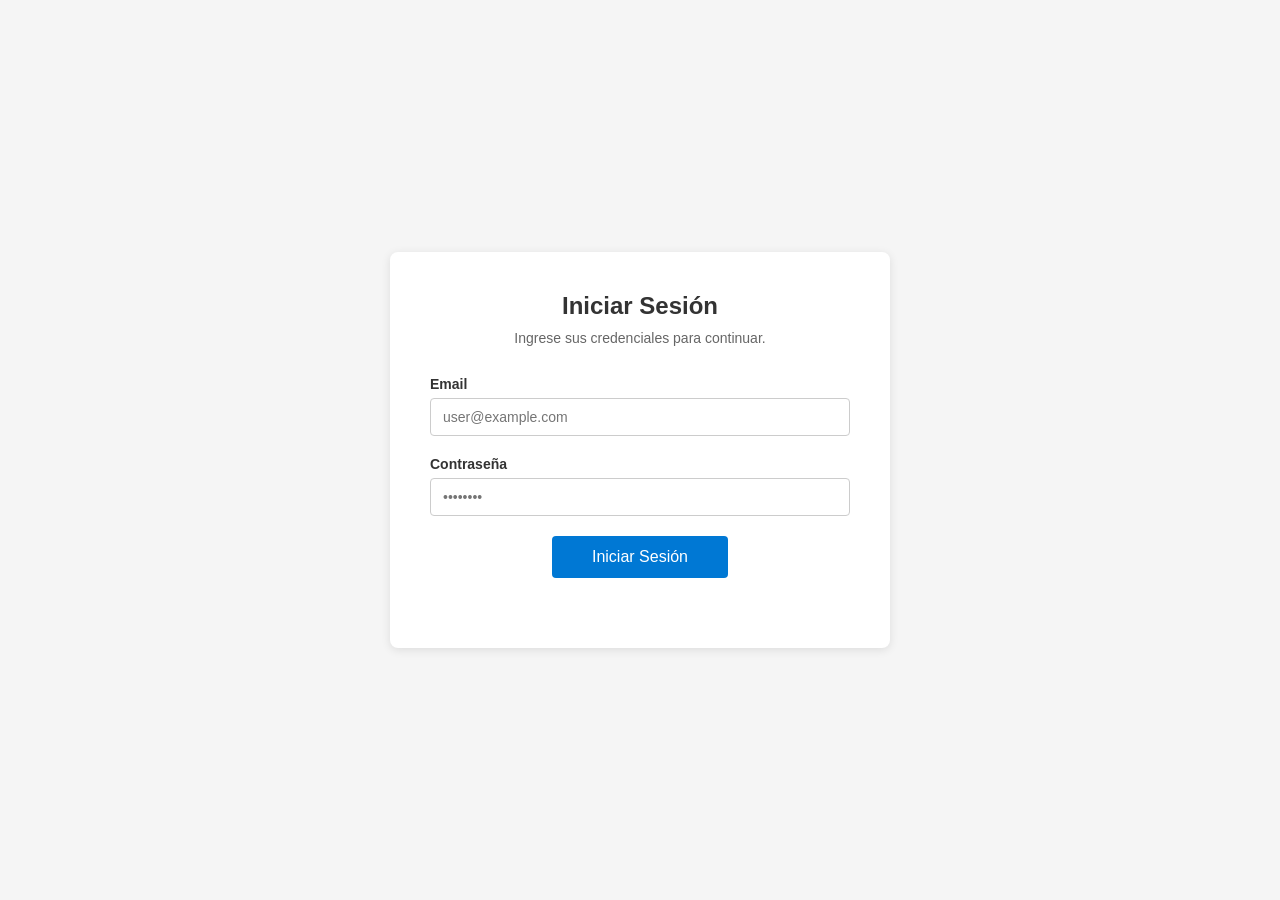
<file: wwwroot/login.html>
<!DOCTYPE html>
<html lang="en">

<head>
    <meta charset="UTF-8">
    <meta name="viewport" content="width=device-width, initial-scale=1.0">
    <link rel="icon" type="image/x-icon" href="favicon.ico">
    <title>Iniciar Sesión - Datax SAFI</title>
    <style>
        * {
            margin: 0;
            padding: 0;
            box-sizing: border-box;
        }

        body {
            font-family: 'Segoe UI', Tahoma, Geneva, Verdana, sans-serif;
            background-color: #f5f5f5;
            display: flex;
            justify-content: center;
            align-items: center;
            min-height: 100vh;
        }

        .container {
            background-color: #ffffff;
            border-radius: 8px;
            box-shadow: 0 2px 10px rgba(0, 0, 0, 0.1);
            padding: 40px;
            text-align: center;
            max-width: 500px;
            width: 100%;
        }

        h1 {
            color: #333333;
            margin-bottom: 10px;
            font-size: 24px;
        }

        p.description {
            color: #666666;
            margin-bottom: 30px;
            font-size: 14px;
        }

        .form-group {
            margin-bottom: 20px;
            text-align: left;
        }

        .form-group label {
            display: block;
            margin-bottom: 6px;
            color: #333333;
            font-size: 14px;
            font-weight: 600;
        }

        .form-group input {
            width: 100%;
            padding: 10px 12px;
            border: 1px solid #cccccc;
            border-radius: 4px;
            font-size: 14px;
            transition: border-color 0.2s;
        }

        .form-group input:focus {
            outline: none;
            border-color: #0078d4;
            box-shadow: 0 0 0 2px rgba(0, 120, 212, 0.2);
        }

        .btn {
            border: none;
            border-radius: 4px;
            padding: 12px 40px;
            font-size: 16px;
            cursor: pointer;
            transition: background-color 0.2s;
        }

        .btn-primary {
            background-color: #0078d4;
            color: #ffffff;
        }

        .btn-primary:hover {
            background-color: #106ebe;
        }

        .btn-primary:disabled {
            background-color: #c5c5c5;
            cursor: not-allowed;
        }

        .error-message {
            margin-top: 10px;
            font-size: 13px;
            color: #d32f2f;
            min-height: 20px;
        }

        /* Modal overlay */
        .modal-overlay {
            position: fixed;
            top: 0;
            left: 0;
            width: 100%;
            height: 100%;
            background-color: rgba(0, 0, 0, 0.5);
            display: none;
            justify-content: center;
            align-items: center;
            z-index: 999;
        }

        .modal-overlay.visible {
            display: flex;
        }

        /* Modal content */
        .modal-content {
            background-color: #ffffff;
            border-radius: 8px;
            box-shadow: 0 4px 20px rgba(0, 0, 0, 0.2);
            padding: 32px;
            width: 100%;
            max-width: 400px;
            text-align: center;
        }

        .modal-content p {
            color: #333333;
            font-size: 15px;
            margin-bottom: 24px;
            line-height: 1.5;
        }

        .modal-content .btn {
            padding: 10px 32px;
            font-size: 14px;
        }

        /* Navigation bar */
        .nav-bar {
            display: flex;
            justify-content: center;
            gap: 16px;
            margin-bottom: 24px;
            padding-bottom: 16px;
            border-bottom: 1px solid #e0e0e0;
        }

        .nav-bar a {
            text-decoration: none;
            color: #0078d4;
            font-size: 14px;
            font-weight: 600;
            padding: 6px 12px;
            border-radius: 4px;
            transition: background-color 0.2s;
        }

        .nav-bar a:hover {
            background-color: #e8f0fe;
        }

        .nav-bar a.active {
            background-color: #0078d4;
            color: #ffffff;
        }
    </style>
</head>

<body>
    <div class="container">
        <h1>Iniciar Sesión</h1>
        <p class="description">Ingrese sus credenciales para continuar.</p>

        <div class="form-group">
            <label for="emailInput">Email</label>
            <input type="email" id="emailInput" placeholder="user@example.com" autocomplete="username" />
        </div>

        <div class="form-group">
            <label for="passwordInput">Contraseña</label>
            <input type="password" id="passwordInput" placeholder="••••••••" autocomplete="current-password" />
        </div>

        <button id="loginBtn" class="btn btn-primary" onclick="login()">Iniciar Sesión</button>
        <div id="loginError" class="error-message"></div>
    </div>

    <!-- Validation Modal -->
    <div id="validationModal" class="modal-overlay">
        <div class="modal-content">
            <p id="validationModalMessage"></p>
            <button class="btn btn-primary" onclick="hideValidationModal()">Aceptar</button>
        </div>
    </div>

    <script src="auth.js"></script>
    <script>
        // ========================
        //  Validation Modal Helpers
        // ========================
        function showValidationModal(message) {
            document.getElementById("validationModalMessage").textContent = message;
            document.getElementById("validationModal").classList.add("visible");
        }

        function hideValidationModal() {
            document.getElementById("validationModal").classList.remove("visible");
        }

        // ========================
        //  Email validation
        // ========================
        function isValidEmail(email) {
            return /^[^\s@]+@[^\s@]+\.[^\s@]+$/.test(email);
        }

        // ========================
        //  Login
        // ========================
        async function login() {
            const email = document.getElementById("emailInput").value.trim();
            const password = document.getElementById("passwordInput").value;
            const errorEl = document.getElementById("loginError");
            const btn = document.getElementById("loginBtn");

            // Validate email is provided
            if (!email) {
                showValidationModal("Debe llenar los datos.");
                return;
            }

            // Validate email format
            if (!isValidEmail(email)) {
                showValidationModal("El formato del email no es válido.");
                return;
            }

            errorEl.textContent = "";
            btn.disabled = true;
            btn.textContent = "Iniciando...";

            try {
                const res = await fetch(`${API_BASE}/api/auth/login`, {
                    method: "POST",
                    headers: { "Content-Type": "application/json" },
                    body: JSON.stringify({ email, password })
                });

                if (!res.ok) {
                    const err = await res.json().catch(() => ({}));
                    throw new Error(err.message || `HTTP ${res.status}`);
                }

                const data = await res.json();
                storeTokens(data.accessToken, data.refreshToken, data.expiresIn, data.firstname);

                // Redirect to dashboard on success
                window.location.href = "index.html";
            } catch (err) {
                errorEl.textContent = err.message || "Error al iniciar sesión.";
            } finally {
                btn.disabled = false;
                btn.textContent = "Iniciar Sesión";
            }
        }

        // ========================
        //  Enter key support for login form
        // ========================
        document.getElementById("emailInput").addEventListener("keydown", (e) => {
            if (e.key === "Enter") login();
        });
        document.getElementById("passwordInput").addEventListener("keydown", (e) => {
            if (e.key === "Enter") login();
        });

        // ========================
        //  Close modal on overlay click
        // ========================
        document.getElementById("validationModal").addEventListener("click", function (e) {
            if (e.target === this) {
                hideValidationModal();
            }
        });

        // ========================
        //  Close modal on Escape key
        // ========================
        document.addEventListener("keydown", function (e) {
            if (e.key === "Escape") {
                hideValidationModal();
            }
        });

        // ========================
        //  On page load: if already authenticated, redirect to index.html
        // ========================
        (async function init() {
            const authenticated = await ensureAuthenticated();
            if (authenticated) {
                window.location.href = "index.html";
            }
        })();
    </script>
</body>

</html>
</file>
